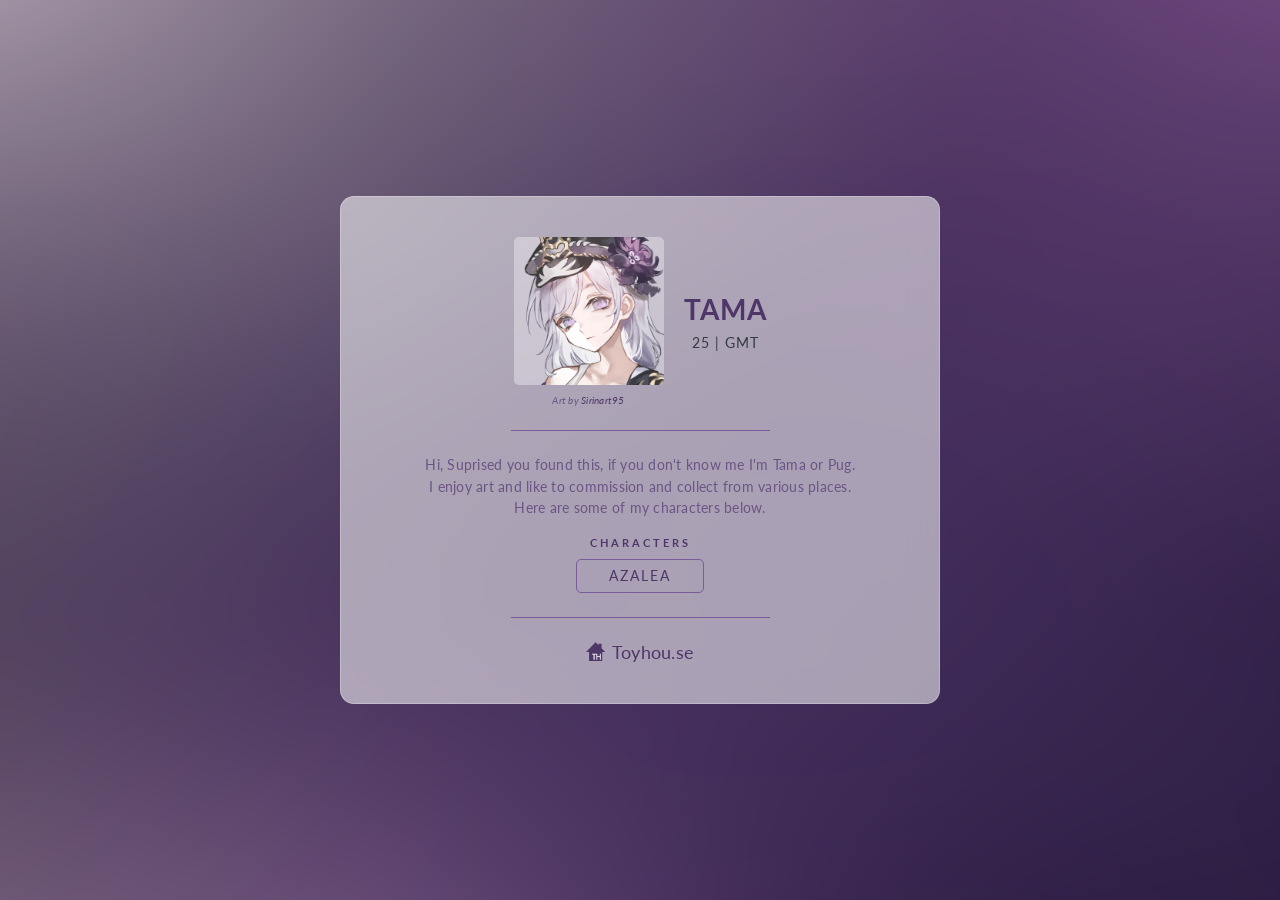
<file: index.html>
<!DOCTYPE html>
<html lang="en">
<head>
    <meta charset="UTF-8">
    <meta name="viewport" content="width=device-width, initial-scale=1.0">
    <title>tamacat.dev</title>
    <link rel="stylesheet" href="https://site-assets.fontawesome.com/releases/v6.5.2/css/all.css">
    <link rel="preconnect" href="https://fonts.googleapis.com">
    <link rel="preconnect" href="https://fonts.gstatic.com" crossorigin>
    <link href="https://fonts.googleapis.com/css2?family=Lato:ital,wght@0,100;0,300;0,400;0,700;0,900;1,100;1,300;1,400;1,700;1,900&display=swap" rel="stylesheet">
    <link rel="stylesheet" href="style.css?v=2">
</head>
<body>

<div class="card-wrap">
    <div class="card">

        <!-- HEADER: avatar + name -->
        <div class="card-header">
            <div>
                <div class="avatar-wrap">
                    <img src="images/azalea/avatar.png" alt="avatar">
                </div>
                <p class="avatar-credit">
                    Art by <a href="https://www.deviantart.com/sirinart95" target="_blank">Sirinart95</a>
                </p>
            </div>
            <div class="card-titles">
                <h1>Tama</h1>
                <h4 id="meta-line"></h4>
            </div>
        </div>

        <hr class="card-divider">

        <!-- CHARACTERS SECTION -->
        <p class="characters-desc">
            Hi, Suprised you found this, if you don't know me I'm Tama or Pug. <br>
            I enjoy art and like to commission and collect from various places.<br>
            Here are some of my characters below.
        </p>
        <p class="characters-title">Characters</p>
        <div class="characters-buttons">
            <a href="https://toyhou.se/24493539.azalea" class="btn-characters">Azalea</a>
        </div>

        <hr class="card-divider">

        <!-- SOCIAL ICONS -->
        <div class="card-socials">
            <!---
            <a href="https://www.twitch.tv/afriendlypug" target="_blank" title="Twitch">
                <svg class="social-icon" viewBox="0 0 64 64" aria-hidden="true" focusable="false">
                    <path fill="currentColor" fill-rule="evenodd" d="M5.7 0L1.4 10.985V55.88h15.284V64h8.597l8.12-8.12h12.418l16.716-16.716V0H5.7zm51.104 36.3L47.25 45.85H31.967l-8.12 8.12v-8.12H10.952V5.73h45.85V36.3zM47.25 16.716v16.716h-5.73V16.716h5.73zm-15.284 0v16.716h-5.73V16.716h5.73z"/>
                </svg> Twitch
            </a>
            -->
            <a href="https://toyhou.se/TamaCat" target="_blank" title="Toyhou.se">
                <svg class="social-icon" viewBox="0 0 197.72693 190.30197" aria-hidden="true" focusable="false">
                    <g transform="translate(6.2923729,-54.858845)">
                        <path fill="currentColor" d="M -6.2923729,154.22213 92.377447,54.858845 121.69053,84.093271 V 69.076617 h 31.14565 v 46.273543 l 38.59837,38.59837 h -32.36923 v 91.21228 H 25.02776 v -91.10105 z"/>
                        <path fill="#ffffff" d="m 54.338047,170.6337 v 8.39821 H 70.80075 v 53.94872 h 11.012215 v -54.00434 h 17.920872 c 0,0 2.72e-4,-0.23357 2.72e-4,2.12606 v 51.91208 h 8.966631 v -29.12162 h 26.03469 v 28.76768 h 9.28125 v -61.66526 h -8.96663 v 25.72008 h -26.42796 l 0.22247,-26.09986 z"/>
                    </g>
                </svg> Toyhou.se
            </a>

        </div>

    </div>
</div>

<script src="script.js"></script>
</body>
</html>
</file>
<file: style.css>
:root {
    --color-primary:   #4e3668; /* base purple                  */
    --color-secondary: #7a5c9a; /* mid purple — borders, accents */
    --color-light:     #b89fcc; /* light purple — muted text     */
    --color-dark:      #2e1f45; /* deep purple — hover states    */
    --color-link:      #6b5585; /* body-copy purple — desc text  */
}

*, *::before, *::after { box-sizing: border-box; margin: 0; padding: 0; }

body {
    min-height: 100vh;
    display: flex;
    align-items: center;
    justify-content: center;
    background-color: #1a0f2e;
    font-family: 'Lato', sans-serif;
    padding: 2rem 1rem;
    position: relative;
    overflow: hidden;
}

@keyframes mesh-drift {
    0%   { transform: translate(0%,    0%)   scale(1);    }
    25%  { transform: translate(18%,  -20%)  scale(1.1);  }
    50%  { transform: translate(-20%,  18%)  scale(1.15); }
    75%  { transform: translate(15%,   22%)  scale(1.08); }
    100% { transform: translate(0%,    0%)   scale(1);    }
}

body::before {
    content: '';
    position: fixed;
    inset: -50%;
    background-image:
        radial-gradient(at 20% 15%, rgba(235, 218, 228, 0.85) 0px, transparent 40%),
        radial-gradient(at 80% 10%, rgba(165, 110, 181, 0.85) 0px, transparent 38%),
        radial-gradient(at 55% 55%, rgba(78, 54, 104, 0.9)   0px, transparent 44%),
        radial-gradient(at 10% 80%, rgba(158, 137, 154, 0.8) 0px, transparent 36%),
        radial-gradient(at 85% 75%, rgba(46, 31, 69, 0.9)    0px, transparent 38%),
        radial-gradient(at 40% 90%, rgba(165, 110, 181, 0.7) 0px, transparent 32%);
    filter: blur(80px);
    animation: mesh-drift 18s ease-in-out infinite;
    z-index: 0;
}

.card-wrap {
    position: relative;
    z-index: 1;
    width: 100%;
    max-width: 600px;
    padding: 1.5rem 0;
}

.card {
    background-color: rgba(255, 255, 255, 0.55);
    backdrop-filter: blur(16px);
    -webkit-backdrop-filter: blur(16px); 
    border: 1px solid rgba(255, 255, 255, 0.25);
    color: #343a40;
    font-size: 10.5pt;
    letter-spacing: .25px;
    border-radius: 1em;
    padding: 2.5rem;
    text-align: center;
}

/* ── avatar ── */
.avatar-wrap {
    border-radius: 5px;
    display: inline-flex;
    align-items: center;
    justify-content: center;
    background: rgba(255, 255, 255, 0.35);
}

.avatar-wrap img {
    max-height: 150px;
    max-width: 150px;
    border-radius: 5px;
    display: block;
}

/* ── avatar credit ── */
.avatar-credit {
    font-size: .65rem;
    font-style: italic;
    color: var(--color-link);
    margin-top: .35rem;
    text-align: center;
}

.avatar-credit a {
    color: var(--color-primary);
    text-decoration: none;
}

.avatar-credit a:hover {
    color: var(--color-dark);
}

/* ── header: avatar + name ── */
.card-header {
    display: flex;
    flex-wrap: wrap;
    justify-content: center;
    align-items: center;
    gap: 1.25rem;
}

.card-titles h1 {
    color: var(--color-primary);
    font-size: 2em;
    letter-spacing: 1px;
    text-transform: uppercase;
    margin-bottom: .5rem;
}

.card-titles h4 {
    font-weight: 400;
    letter-spacing: 1px;
    text-transform: uppercase;
}

/* ── divider ── */
.card-divider {
    width: 50%;
    border: none;
    border-top: 1px solid var(--color-secondary);
    margin: 1.5rem auto;
}

/* ── tags ── */
.card-tags {
    text-transform: uppercase;
    letter-spacing: 1px;
    margin-bottom: 1rem;
    min-height: 1.2em;
}

/* ── characters section ── */
.characters-title {
    font-size: .7rem;
    font-weight: 700;
    letter-spacing: 3px;
    text-transform: uppercase;
    color: var(--color-primary);
    margin-bottom: .6rem;
}

.characters-desc {
    font-size: .85rem;
    color: var(--color-link);
    line-height: 1.6;
    margin-bottom: 1rem;
}

.characters-buttons {
    display: flex;
    flex-wrap: wrap;
    justify-content: center;
    gap: .5rem;
}

/* ── characters button ── */
.btn-characters {
    display: inline-block;
    padding: .5rem 2rem;
    border: 1px solid var(--color-secondary);
    border-radius: 5px;
    color: var(--color-primary);
    text-decoration: none;
    letter-spacing: 2px;
    text-transform: uppercase;
    font-size: .85rem;
    transition: background-color .2s, color .2s;
}

.btn-characters:hover {
    background-color: var(--color-primary);
    color: #fff;
}

/* ── social icons ── */
.card-socials {
    display: flex;
    justify-content: center;
    gap: 1rem;
}

.card-socials a {
    display: inline-flex;
    align-items: center;
    gap: .4rem;
    color: var(--color-primary);
    text-decoration: none;
    font-size: 1.1rem;
    transition: color .2s;
}

.card-socials a:hover {
    color: var(--color-dark);
}

.social-icon {
    width: 1.1em;
    height: 1.1em;
    color: inherit;
}
</file>
